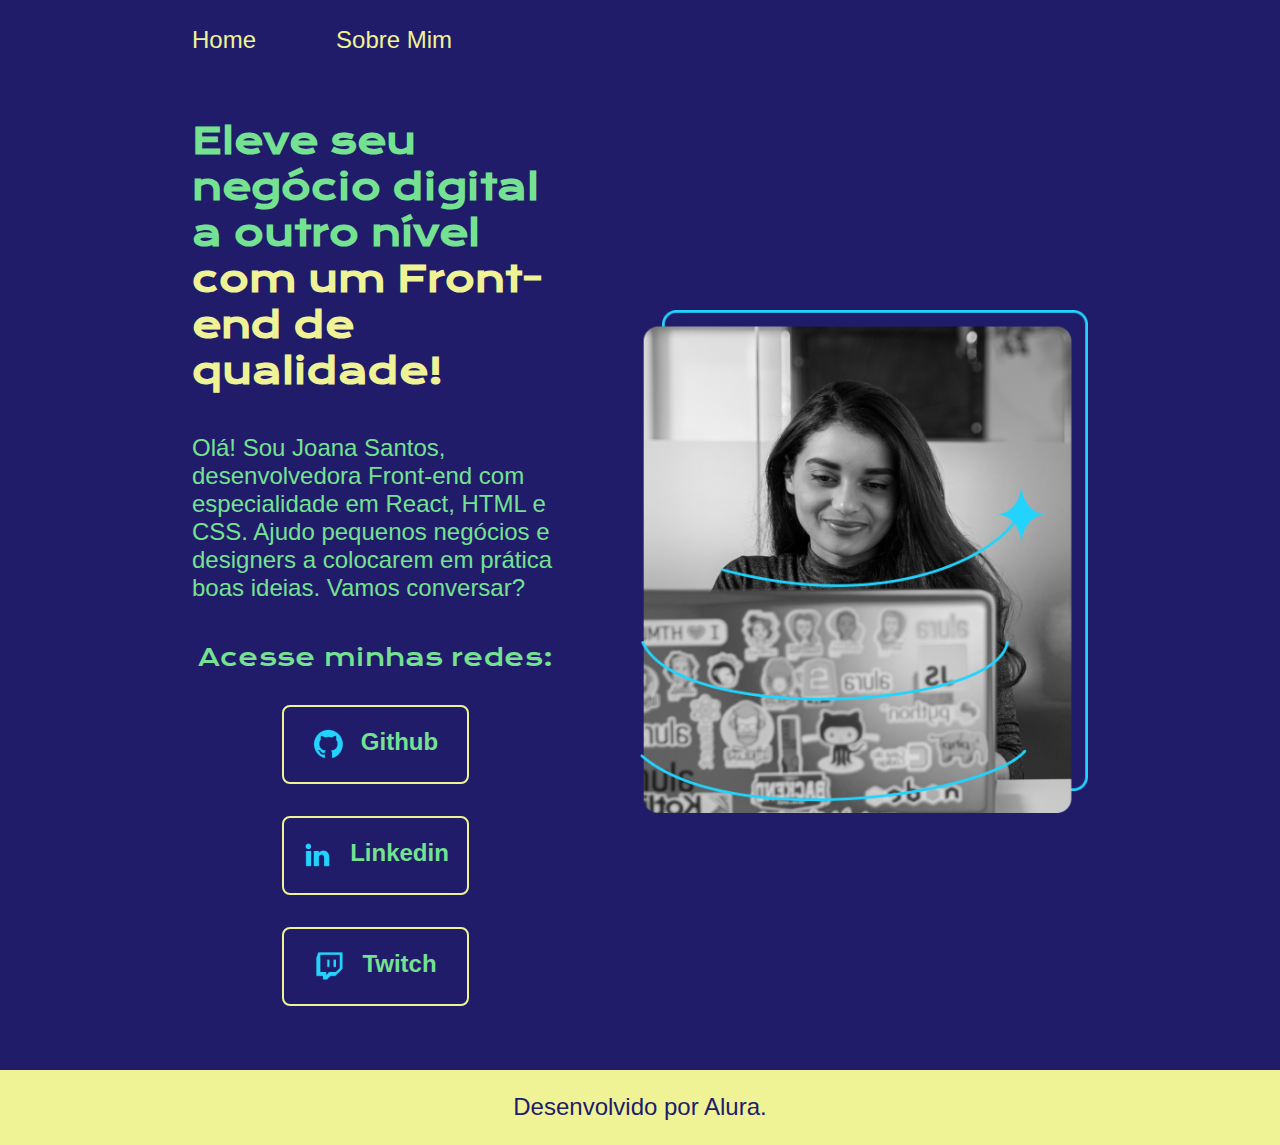
<file: index.html>
<!DOCTYPE html>
<html lang="pt-br">
<head>
    <meta charset="UTF-8">
    <meta name="viewport" content="width=device-width, initial-scale=1.0">
    <title>Home</title>
    <link rel="stylesheet" href="./styles/style.css">
</head>
<body>
    <header class="cabecalho">
        <nav class="cabecalho__menu">
            <a class="cabecalho__menu__link" href="index.html">Home</a>
            <a class="cabecalho__menu__link" href="about.html">Sobre Mim</a>
        </nav>
    </header>
    <main class="apresentacao">
        <section class="apresentacao__conteudo">
            <h1 class="apresentacao__conteudo__titulo">Eleve seu negócio digital a outro nível <strong class="titulo-destaque">com um Front-end de qualidade!</strong></h1>
            <p class="apresentacao__conteudo__texto">Olá! Sou Joana Santos, desenvolvedora Front-end com especialidade em React, HTML e CSS. Ajudo pequenos negócios e designers a colocarem em prática boas ideias. Vamos conversar?</p>
            <div class="apresentacao__links">
            <h2 class="apresentacao__links__subtitulo">Acesse minhas redes:</h2>
            <a class="apresentacao__links__navegacao" href="https://github.com/PeterPGS"><img src="./assets/github.png" alt="Logo do Github">Github</a>
            <a class="apresentacao__links__navegacao" href="https://br.linkedin.com/in/pedro-garcez-e-silva-99377a105"><img src="assets/linkedin.png" alt="Logo do Linkedin">Linkedin</a>
            <a class="apresentacao__links__navegacao" href="https://www.twitch.tv/peterdalton"><img src="./assets/twitch.png" alt="Logo da Twitch">Twitch</a>
        </div>
        </section>
        <img class="apresentacao__imagem" src="./assets/Imagem.png" atl="Joana Santos atrás do seu notebook programando, imagem em preto e branco">
    </main>
    <footer class="rodape">
        <p>Desenvolvido por Alura.</p>
    </footer>
</body>
</html>
<!--https://cursos.alura.com.br/course/html-css-cabecalho-footer-variaveis-css/task/121120/*-->
</file>
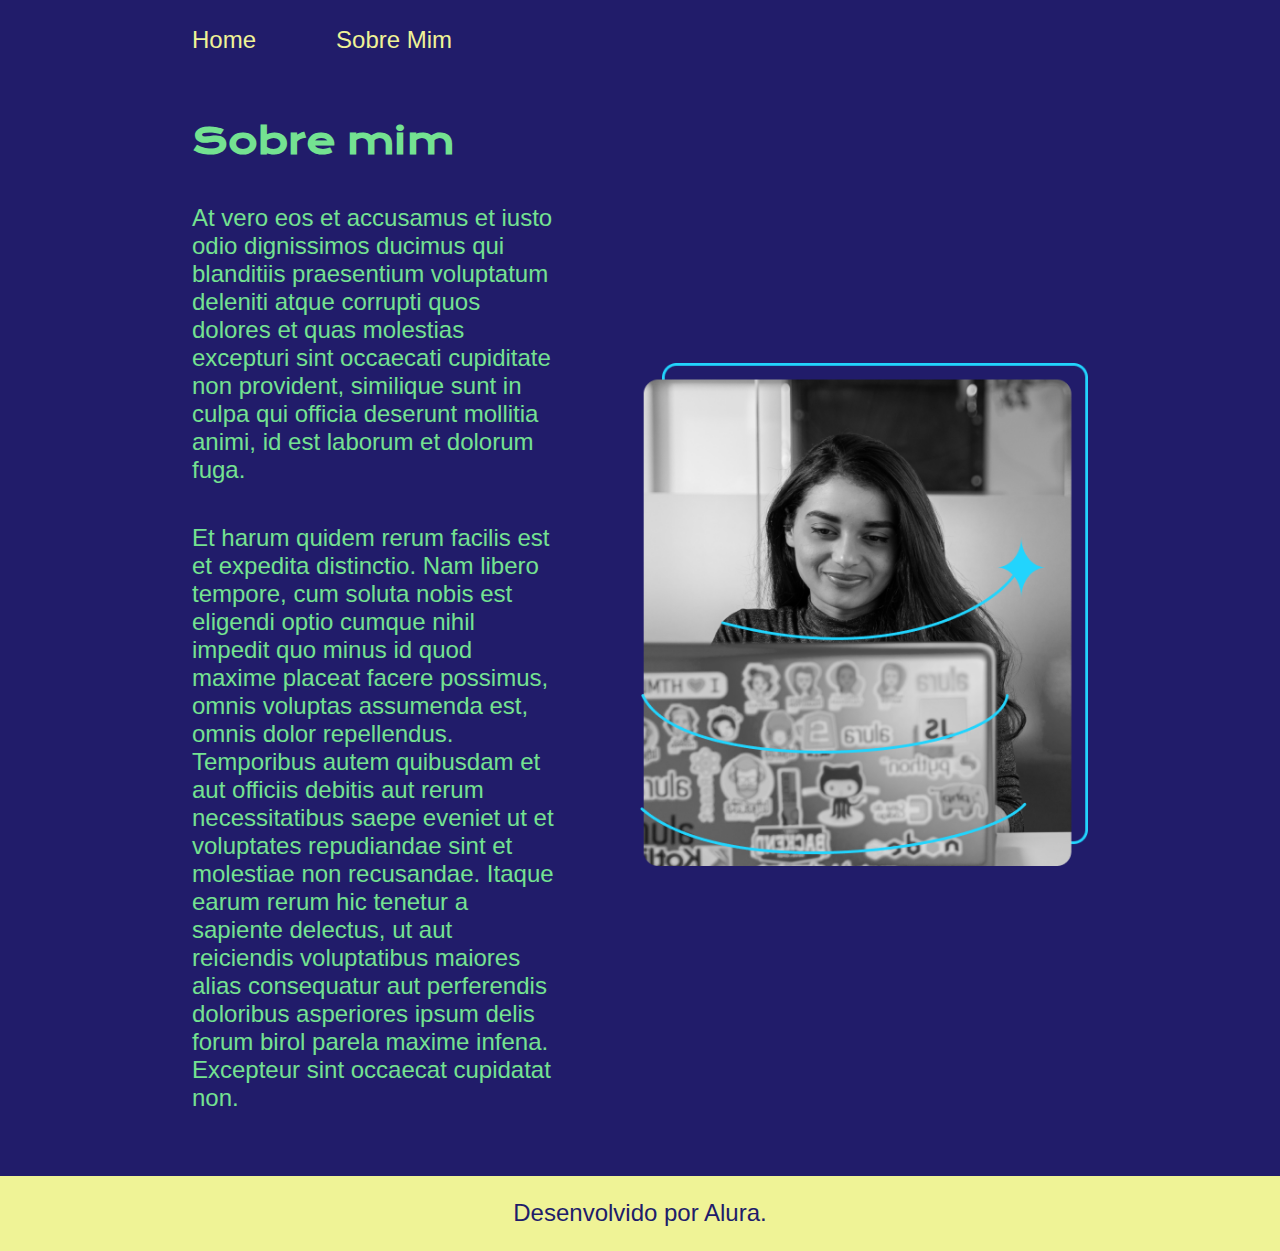
<file: about.html>
<!DOCTYPE html>
<html lang="pt-br">
<head>
    <meta charset="UTF-8">
    <meta name="viewport" content="width=device-width, initial-scale=1.0">
    <title>Sobre mim</title>
    <link rel="stylesheet" href="./styles/style.css">
</head>
<body>
    <header class="cabecalho">
        <nav class="cabecalho__menu">
            <a class="cabecalho__menu__link" href="index.html">Home</a>
            <a class="cabecalho__menu__link" href="about.html">Sobre Mim</a>
        </nav>
    </header>
    <main class="apresentacao">
        <section class="apresentacao__conteudo">
        <h1 class="apresentacao__conteudo__titulo">Sobre mim</h1>
        <p class="apresentacao__conteudo__texto">At vero eos et accusamus et iusto odio dignissimos ducimus qui blanditiis praesentium voluptatum deleniti atque corrupti quos dolores et quas molestias excepturi sint occaecati cupiditate non provident, similique sunt in culpa qui officia deserunt mollitia animi, id est laborum et dolorum fuga.</p>
        <p class="apresentacao__conteudo__texto">Et harum quidem rerum facilis est et expedita distinctio. Nam libero tempore, cum soluta nobis est eligendi optio cumque nihil impedit quo minus id quod maxime placeat facere possimus, omnis voluptas assumenda est, omnis dolor repellendus. Temporibus autem quibusdam et aut officiis debitis aut rerum necessitatibus saepe eveniet ut et voluptates repudiandae sint et molestiae non recusandae. Itaque earum rerum hic tenetur a sapiente delectus, ut aut reiciendis voluptatibus maiores alias consequatur aut perferendis doloribus asperiores ipsum delis forum birol parela maxime infena. Excepteur sint occaecat cupidatat non.</p>
    </section>
    <img class="apresentacao__imagem" src="./assets/Imagem.png" atl="Joana Santos atrás do seu notebook programando, imagem em preto e branco">
    </main>
    <footer class="rodape">
        <p>Desenvolvido por Alura.</p>
    </footer>
</body>
</html>
</file>
<file: styles/style.css>
@import url('https://fonts.googleapis.com/css2?family=Krona+One&family=Montserrat:wght@400;600&display=swap');

:root {
    --cor-primaria: #211C6A;
    --cor-secundaria: #74E291;
    --cor-terciaria: #EFF396;
    --cor-hover: #59B4C3;

    --fonte-principal: "Krona One", sans-serif;
    --fonte-secundaria: "Monsserrat", sans-serif;
}

* {
    margin: 0;
    padding: 0;
}

body {
    box-sizing: content-box;
    background-color: var(--cor-primaria);
    color: var(--cor-secundaria);
    }

    .cabecalho {
        padding: 2% 0% 0% 15%;
    }

    .cabecalho__menu {
        display: flex;
        gap: 80px;
    }

    .cabecalho__menu__link {
        font-family: var(--fonte-secundaria);
        font-size: 1.5rem;
        font-weight: 600px;
        color: var(--cor-terciaria);
        text-decoration: none;
    }

    .apresentacao {
        padding: 5% 15%;
        display: flex;
        align-items: center;
        justify-content: space-between;
        gap: 82px;
    }

    .apresentacao__conteudo {
        width: 50%;
        display: flex;
        flex-direction: column;
        gap: 40px;
    }

    .apresentacao__conteudo__titulo {
        font-size: 2.25rem;
        font-family: var(--fonte-principal);
    }
    
    .titulo-destaque {
        color: var(--cor-terciaria);
    }

    .apresentacao__conteudo__texto {
        font-size: 1.5rem;
        font-family:  var(--fonte-secundaria);
    }

    .apresentacao__links {
        display: flex;
        flex-direction: column;
        justify-content: space-between;
        align-items: center;
        gap: 32px;
    }

    .apresentacao__links__subtitulo {
        font-family: var(--fonte-principal);
        font-weight: 400;
        font-size: 1.5rem;
    }

    .apresentacao__links__navegacao {
        display: flex;
        justify-content: center;
        gap: 16px;
        border: 2px solid var(--cor-terciaria);
        width: 50%;
        text-align: center;
        border-radius: 8px;
        font-size: 1.5rem;
        font-weight: 600;
        padding: 21.5px 0px;
        text-decoration: none;
        color: var(--cor-secundaria);
        font-family: var(--fonte-secundaria);
    }

    .apresentacao__links__navegacao:hover {
        background-color: var(--cor-hover);
    }

    .apresentacao__imagem {
        width: 50%;
    }

    .rodape {
        background-color: var(--cor-terciaria);
        font-family: var(--fonte-secundaria);
        color: var(--cor-primaria);
        padding: 23.64px;
        text-align: center;
        font-size: 1.5rem;
        font-weight: 400;
    }

    @media (max-width: 1200px) {
       .cabecalho {
        padding: 10%;
       }

       .cabecalho__menu {
        justify-content: center;
       }
       
        .apresentacao {
            flex-direction: column-reverse;
            padding: 5%;
        }

        .apresentacao__conteudo {
            width: auto;
        }
    }
</file>
